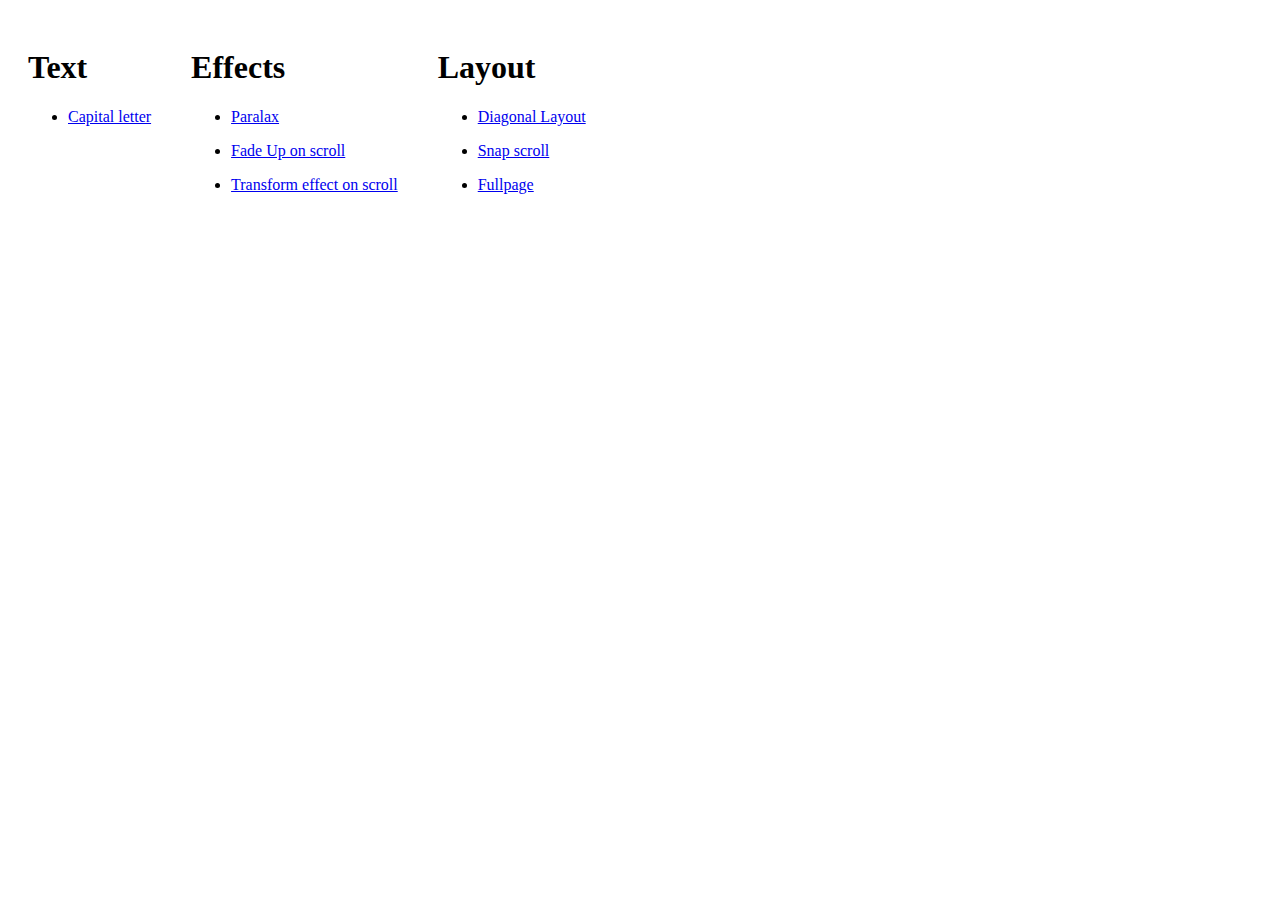
<file: index.html>
<!doctype html>
<html>
  <head>
    <title>Visual templates</title>
    <link rel="stylesheet" type="text/css" href="index.css">
  </head>
  <body>
    <section class="b-templates">
      <div class="b-templates__topic">
        <h1>Text</h1>
        <ul>
          <li><a href="capital_letter/capital_letter.html">Capital letter</a></li>
        </ul>
      </div>
      <div class="b-templates__topic">
        <h1>Effects</h1>
        <ul>
          <li><a href="paralax/paralax.html">Paralax</a></li>
        </ul>
        <ul>
          <li><a href="animate_on_scroll/animate_on_scroll.html">Fade Up on scroll</a></li>
        </ul>
        <ul>
          <li><a href="transform_effect_on_scroll/transform_effect_on_scroll.html">Transform effect on scroll</a></li>
        </ul>
      </div>
      <div class="b-templates__topic">
        <h1>Layout</h1>
        <ul>
          <li><a href="diagonal_layout/diagonal_layout.html">Diagonal Layout</a></li>
        </ul>
        <ul>
          <li><a href="snap_scroll/snap_scroll.html">Snap scroll</a></li>
        </ul>
        <ul>
          <li><a href="fullpage/fullpage_example.html">Fullpage</a></li>
        </ul>
      </div>
    </section>
  </body>
</html>
</file>
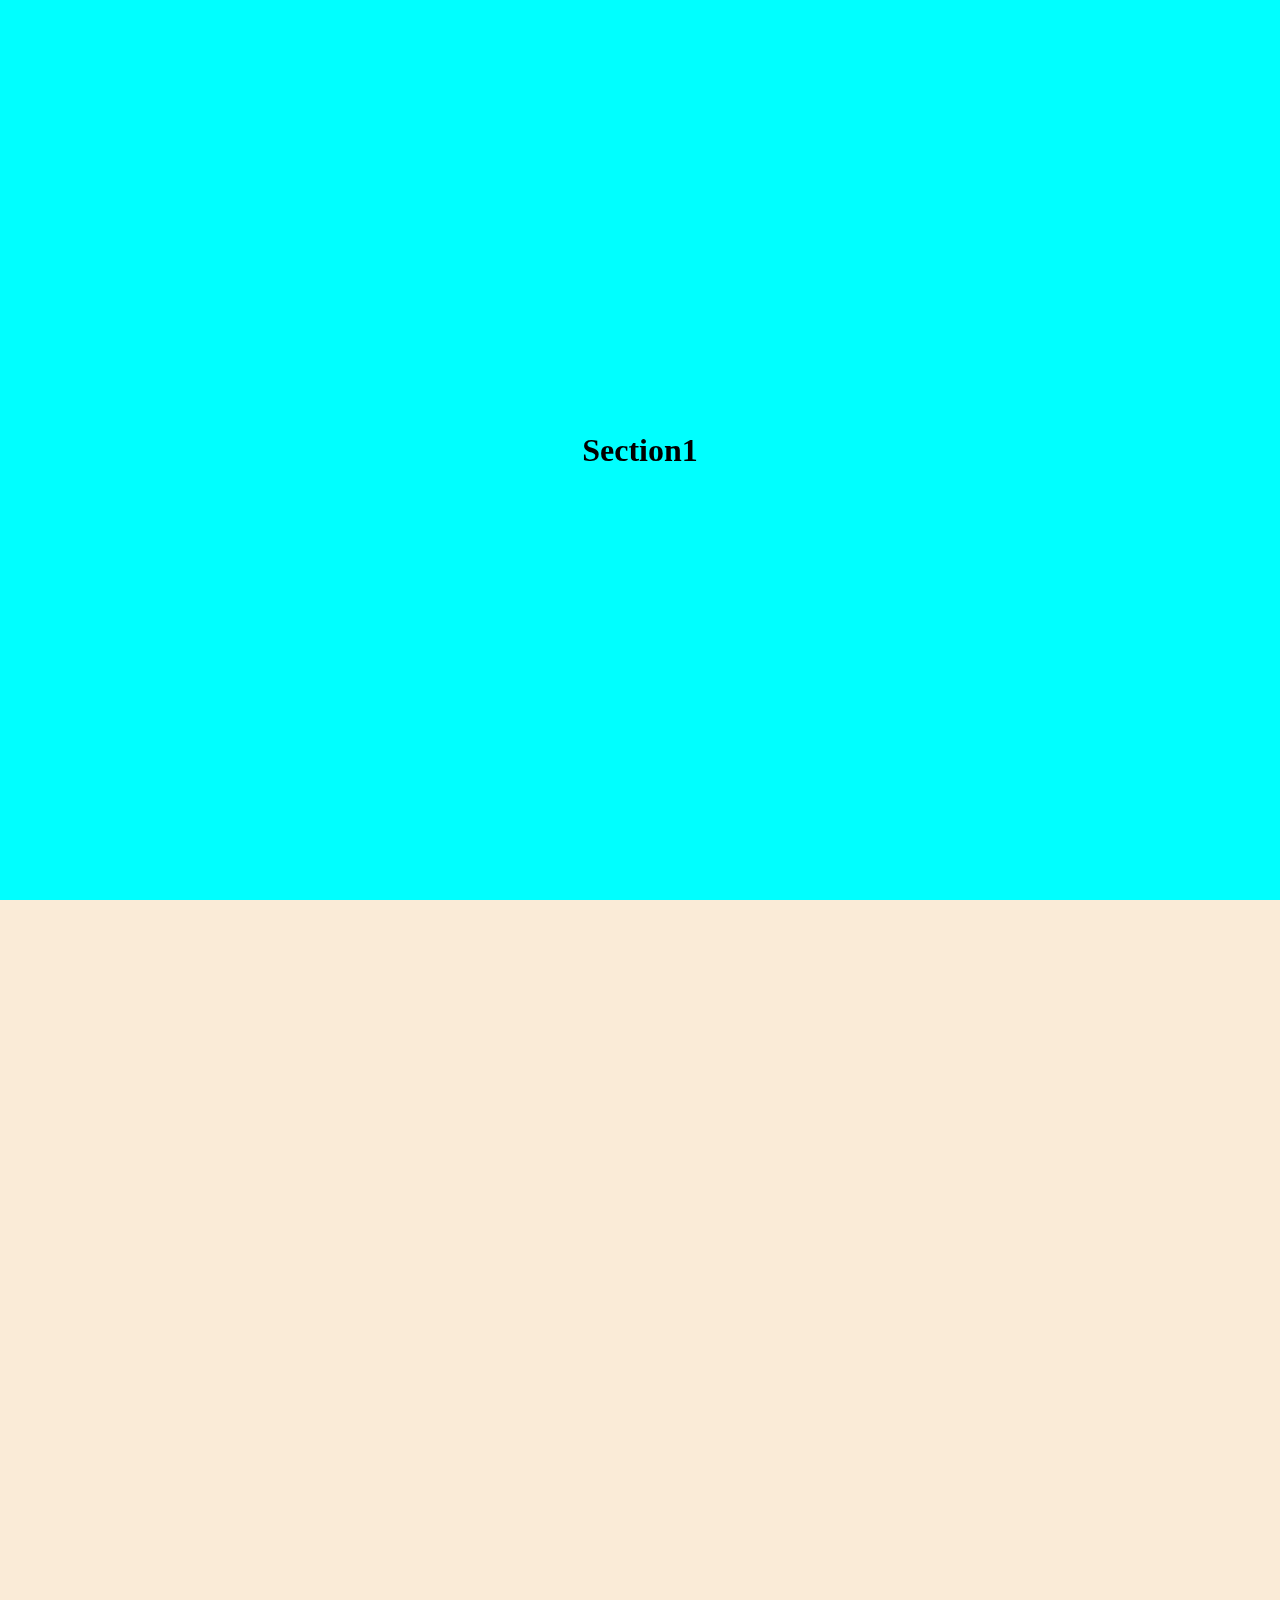
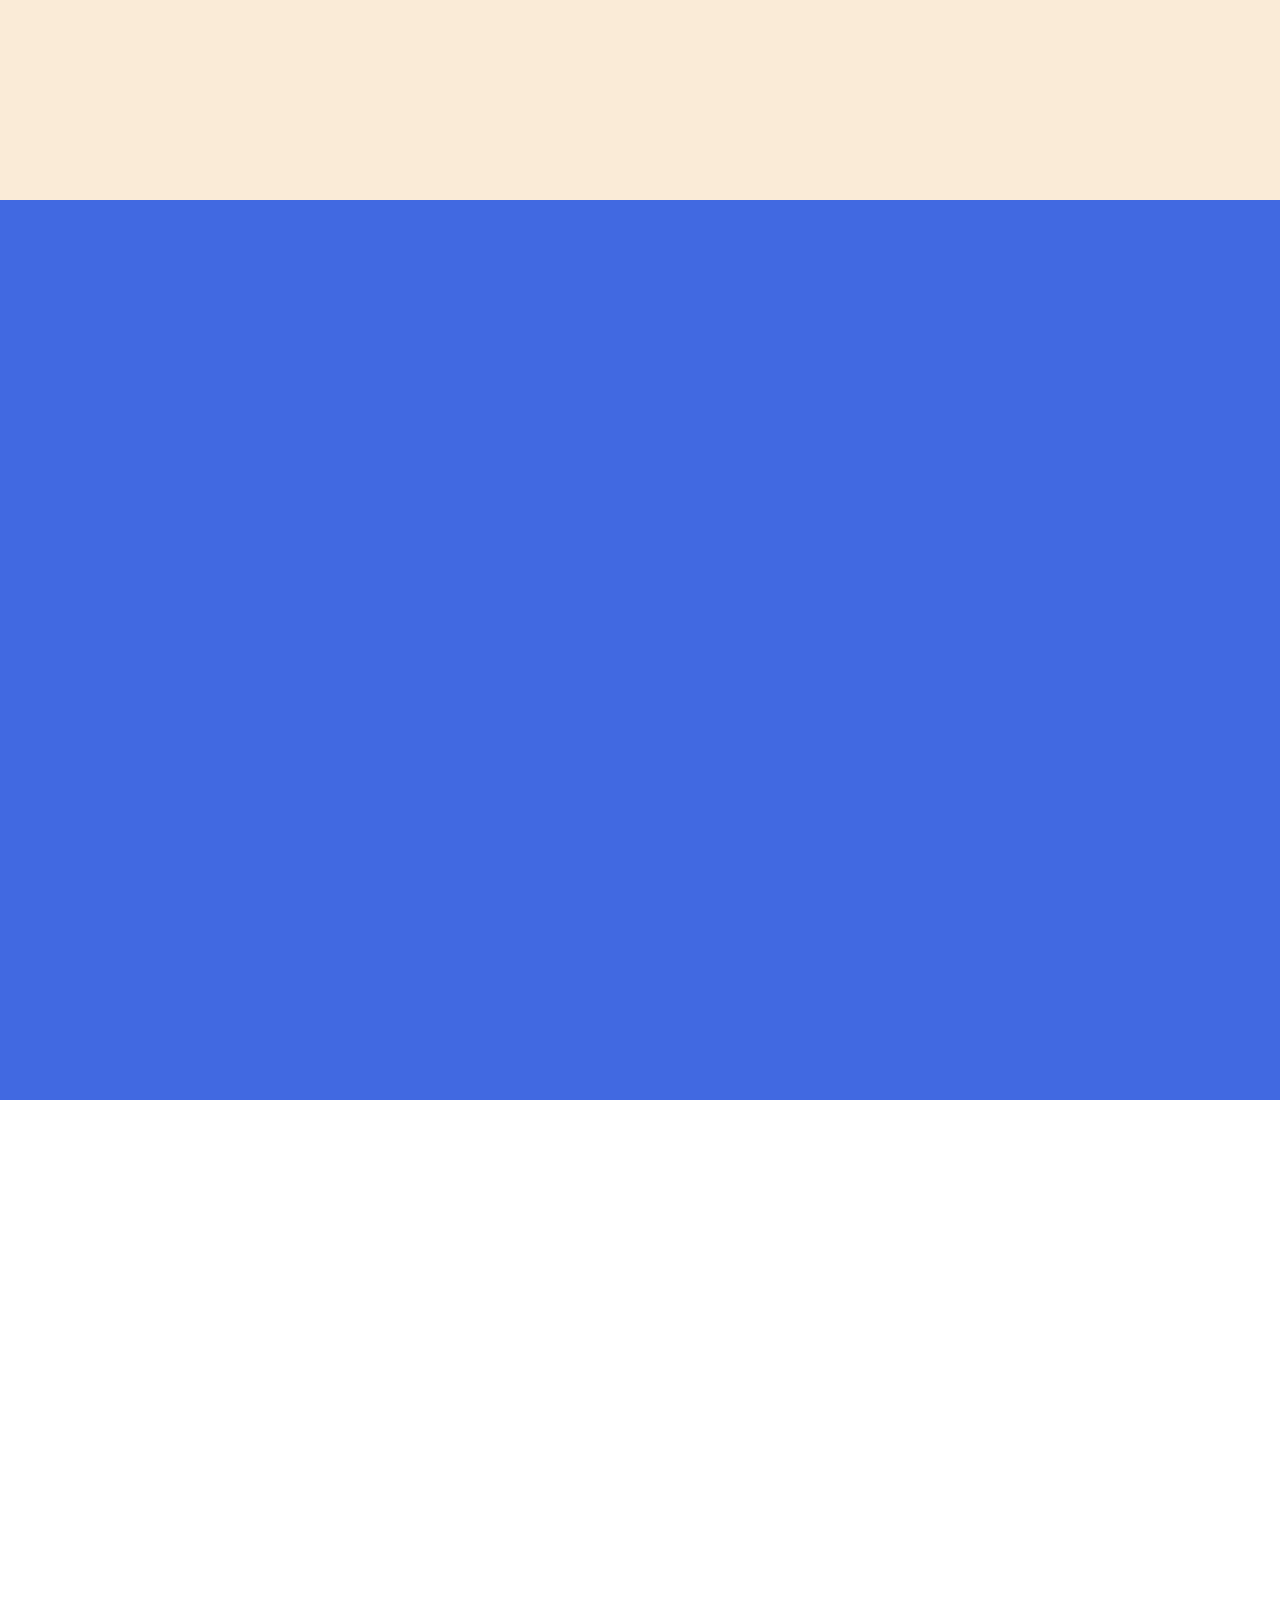
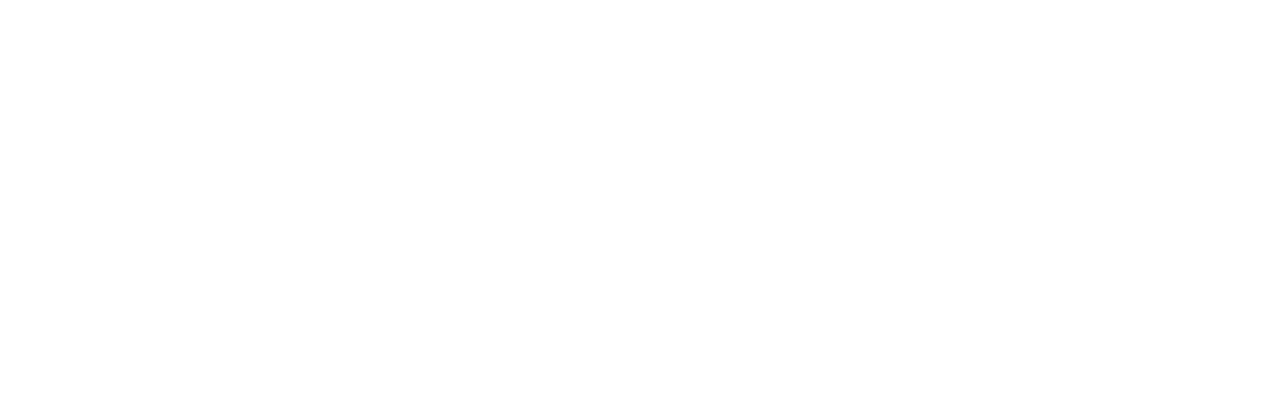
<file: animate_on_scroll/animate_on_scroll.html>
<!doctype html>
<html>

<head>
  <title>Animate on scroll</title>
  <link rel="stylesheet" type="text/css" href="animate_on_scroll.css">
  <link rel="stylesheet" href="https://unpkg.com/aos@next/dist/aos.css" />
</head>

<body>
  <div class="section" id="section1">
    <h1 data-aos="fade-up" data-aos-delay="500">Section1</h1>
  </div>
  <div class="section" id="section2">
    <h1 data-aos="fade-down" data-aos-delay="500">Section2</h1>
  </div>
  <div class="section" id="section3">
    <h1 data-aos="fade-right" data-aos-delay="500">Section3</h1>
  </div>
  <div class="section" id="section4">
    <h1 data-aos="flip-left" data-aos-delay="500">Section4</h1>
  </div>

  <script src="https://unpkg.com/aos@next/dist/aos.js"></script>
  <script src="animate_on_scroll.js"></script>
</body>

</html>
</file>
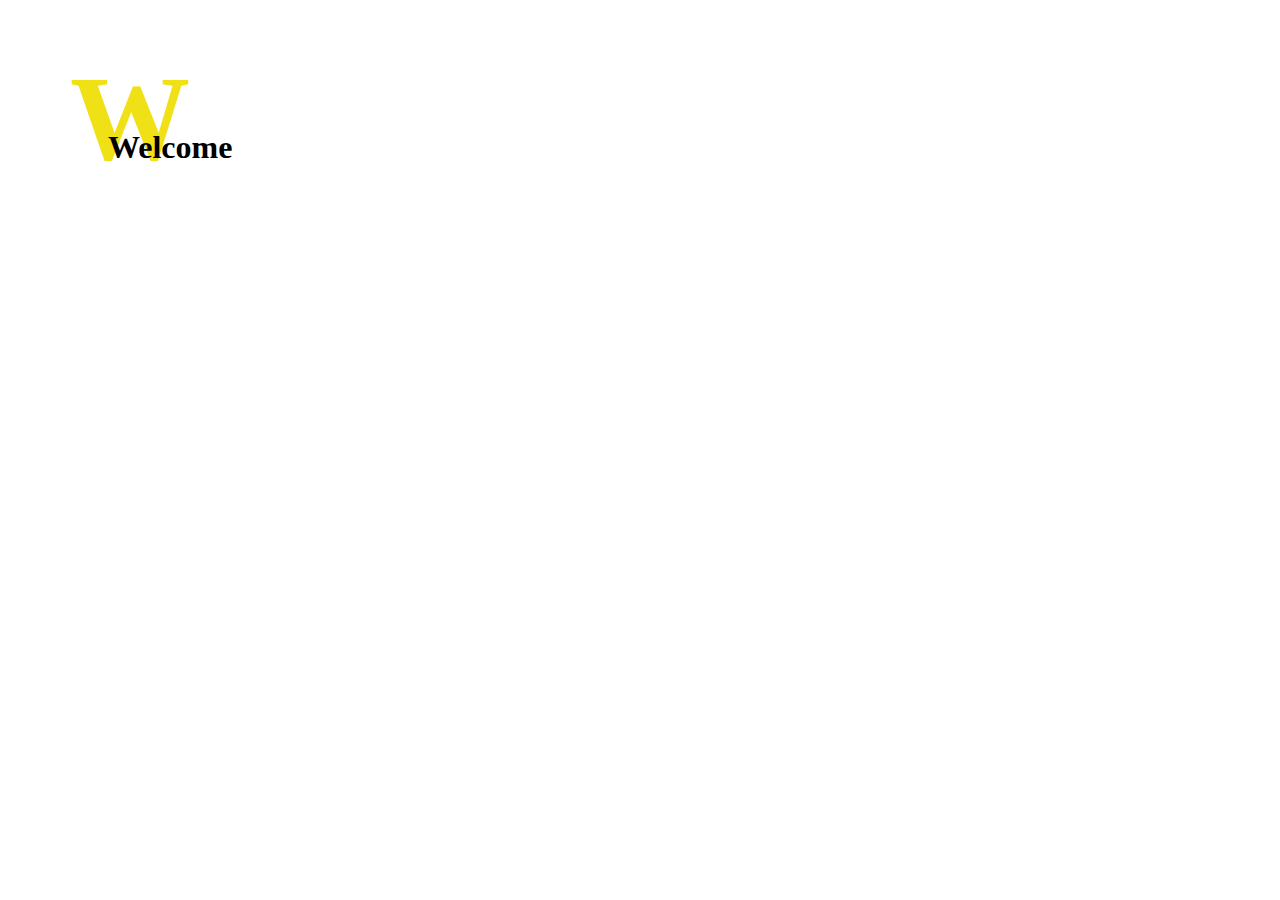
<file: capital_letter/capital_letter.html>
<!doctype html>
<html>
  <head>
    <title>Capital letter</title>
    <link rel="stylesheet" type="text/css" href="capital_letter.css">
  </head>
  <body>
    <div class="b-capital-letter">
      <span class="b-capital-letter__letter">W</span>
      <h1>Welcome</h1>
    </div>
  </body>
</html>
</file>
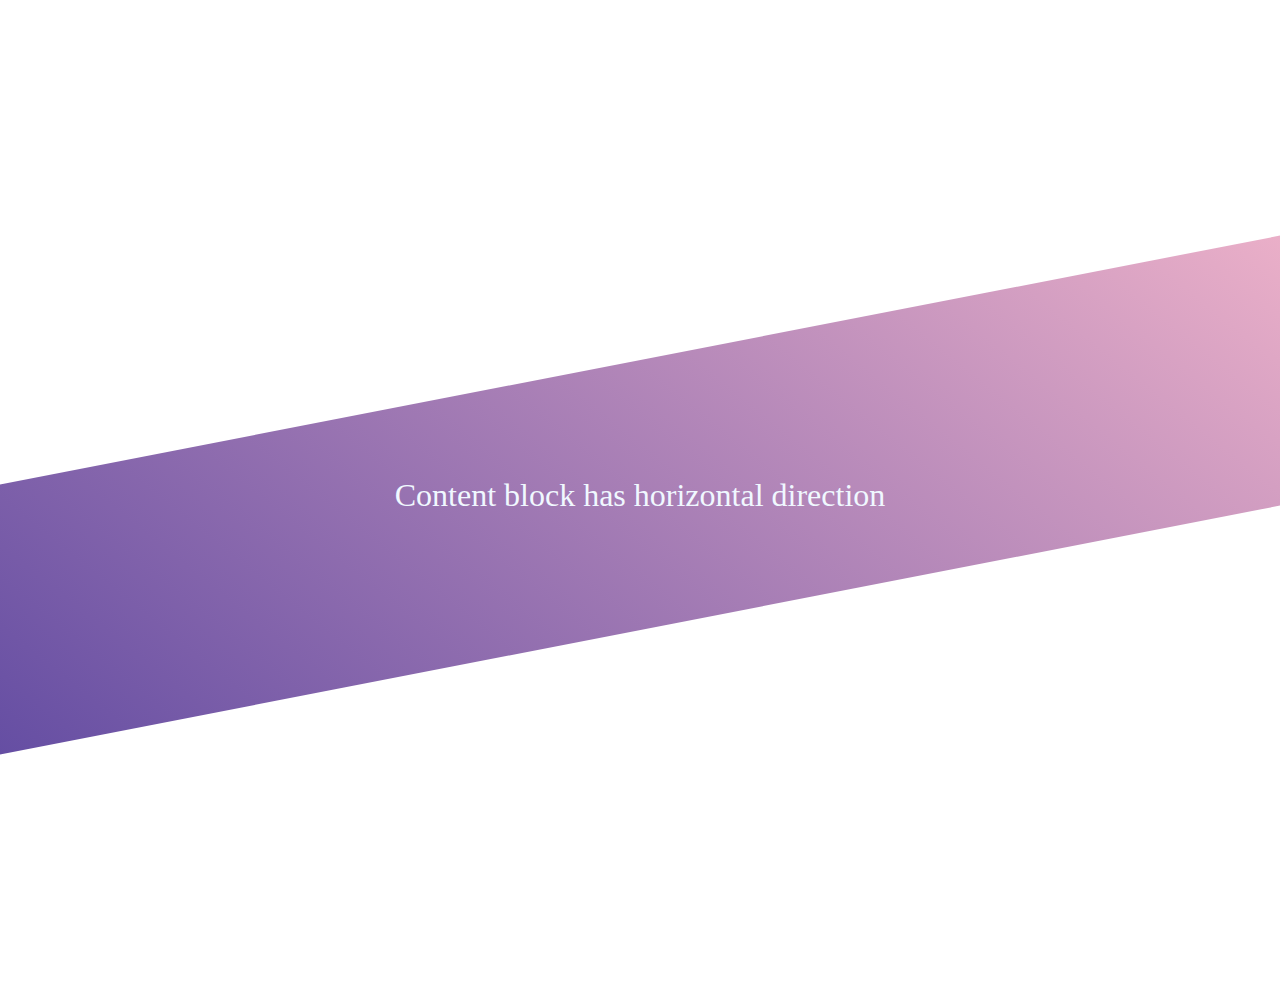
<file: diagonal_layout/diagonal_layout.html>
<!doctype html>
<html>
  <head>
    <title>Diagonal layout</title>
    <link rel="stylesheet" type="text/css" href="diagonal_layout.css">
  </head>
  <body>
    <div class="b-diagonal-box">
      <div class="b-diagonal-box__content">
          Content block has horizontal direction
      </div>
    </div>
  </body>
</html>
</file>
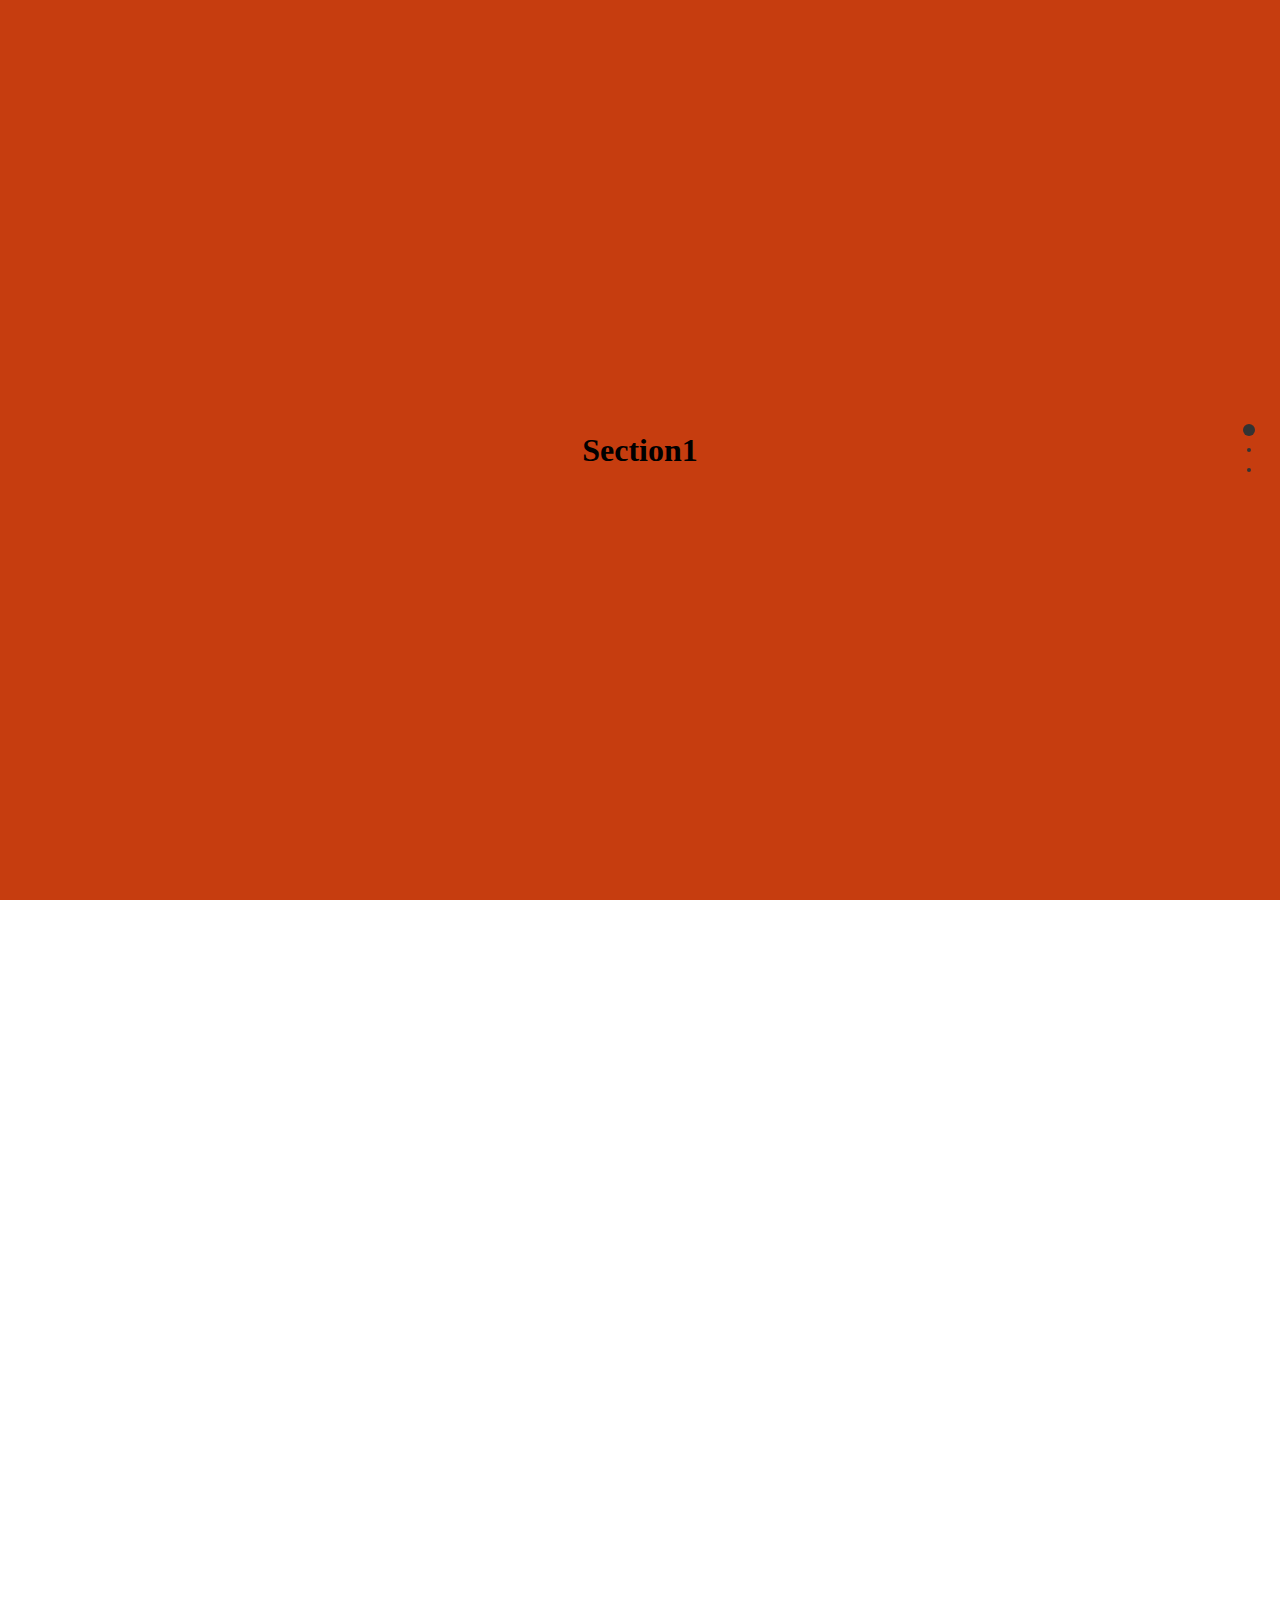
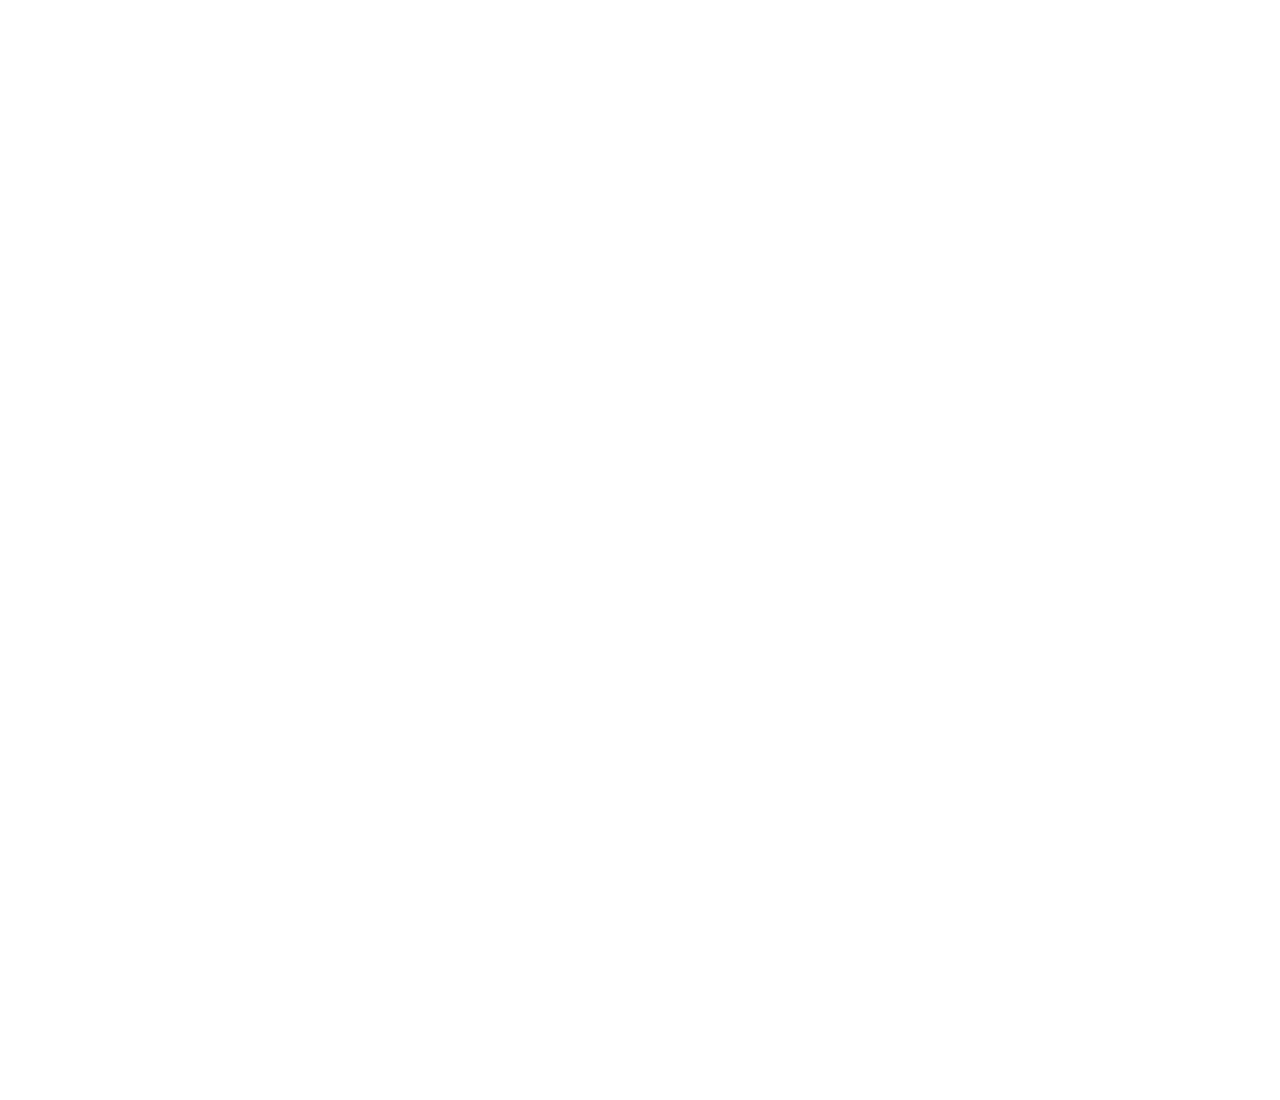
<file: fullpage/fullpage_example.html>
<!doctype html>
<html>

<head>
  <title>Fullpage example</title>
  <link rel="stylesheet" type="text/css" href="fullpage_example.css">
  <link rel="stylesheet" type="text/css" href="dist/fullpage.min.css">
</head>

<body>
  <div id="fullpage">
    <div class="section" id="section1">
      <div>
        <h1>Section1</h1>
      </div>
    </div>
    <div class="section" id="section2">
      <h1>Section2</h1>
    </div>
    <div class="section" id="section3">
      <h1>Section3</h1>
    </div>
  </div>
  <script type="text/javascript" src="./dist/fullpage.min.js"></script>
  <script src="fullpage_example.js"></script>
</body>

</html>
</file>
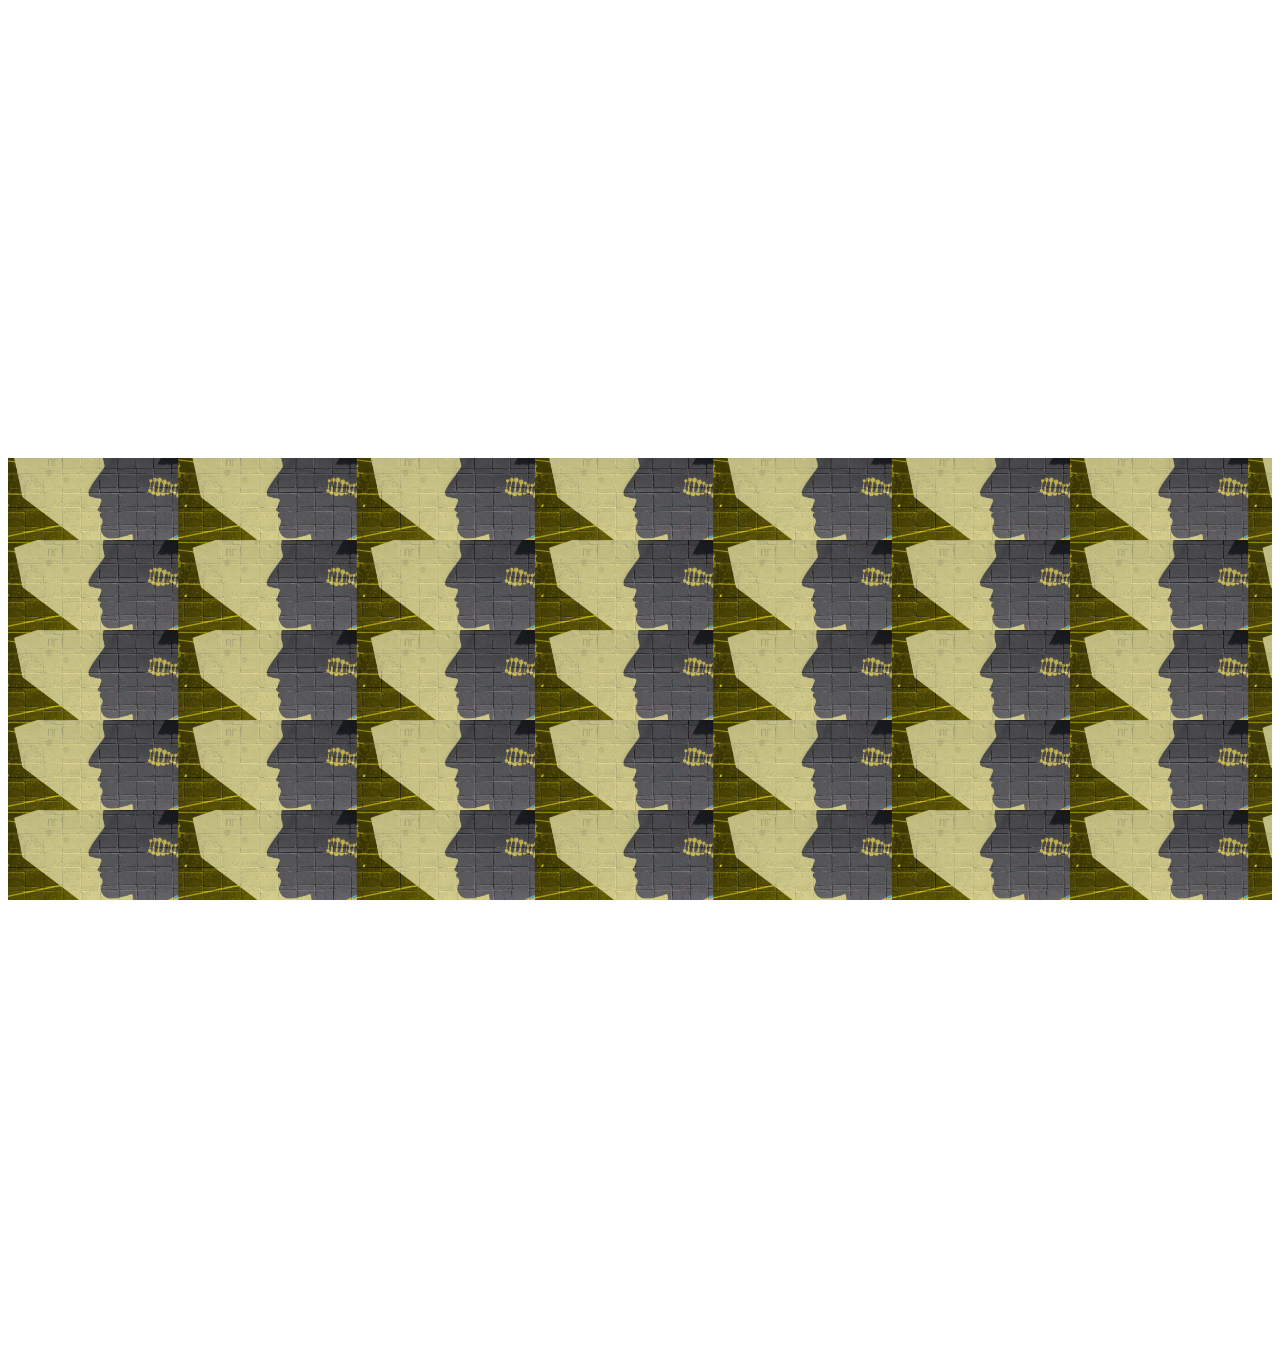
<file: paralax/paralax.html>
<!doctype html>
<html>
  <head>
    <title>Paralax</title>
    <link rel="stylesheet" type="text/css" href="paralax.css">
  </head>
  <body>
    <div class="b-container">
      <div class="b-paralax-image">

      </div>
    </div>
  </body>
</html>
</file>
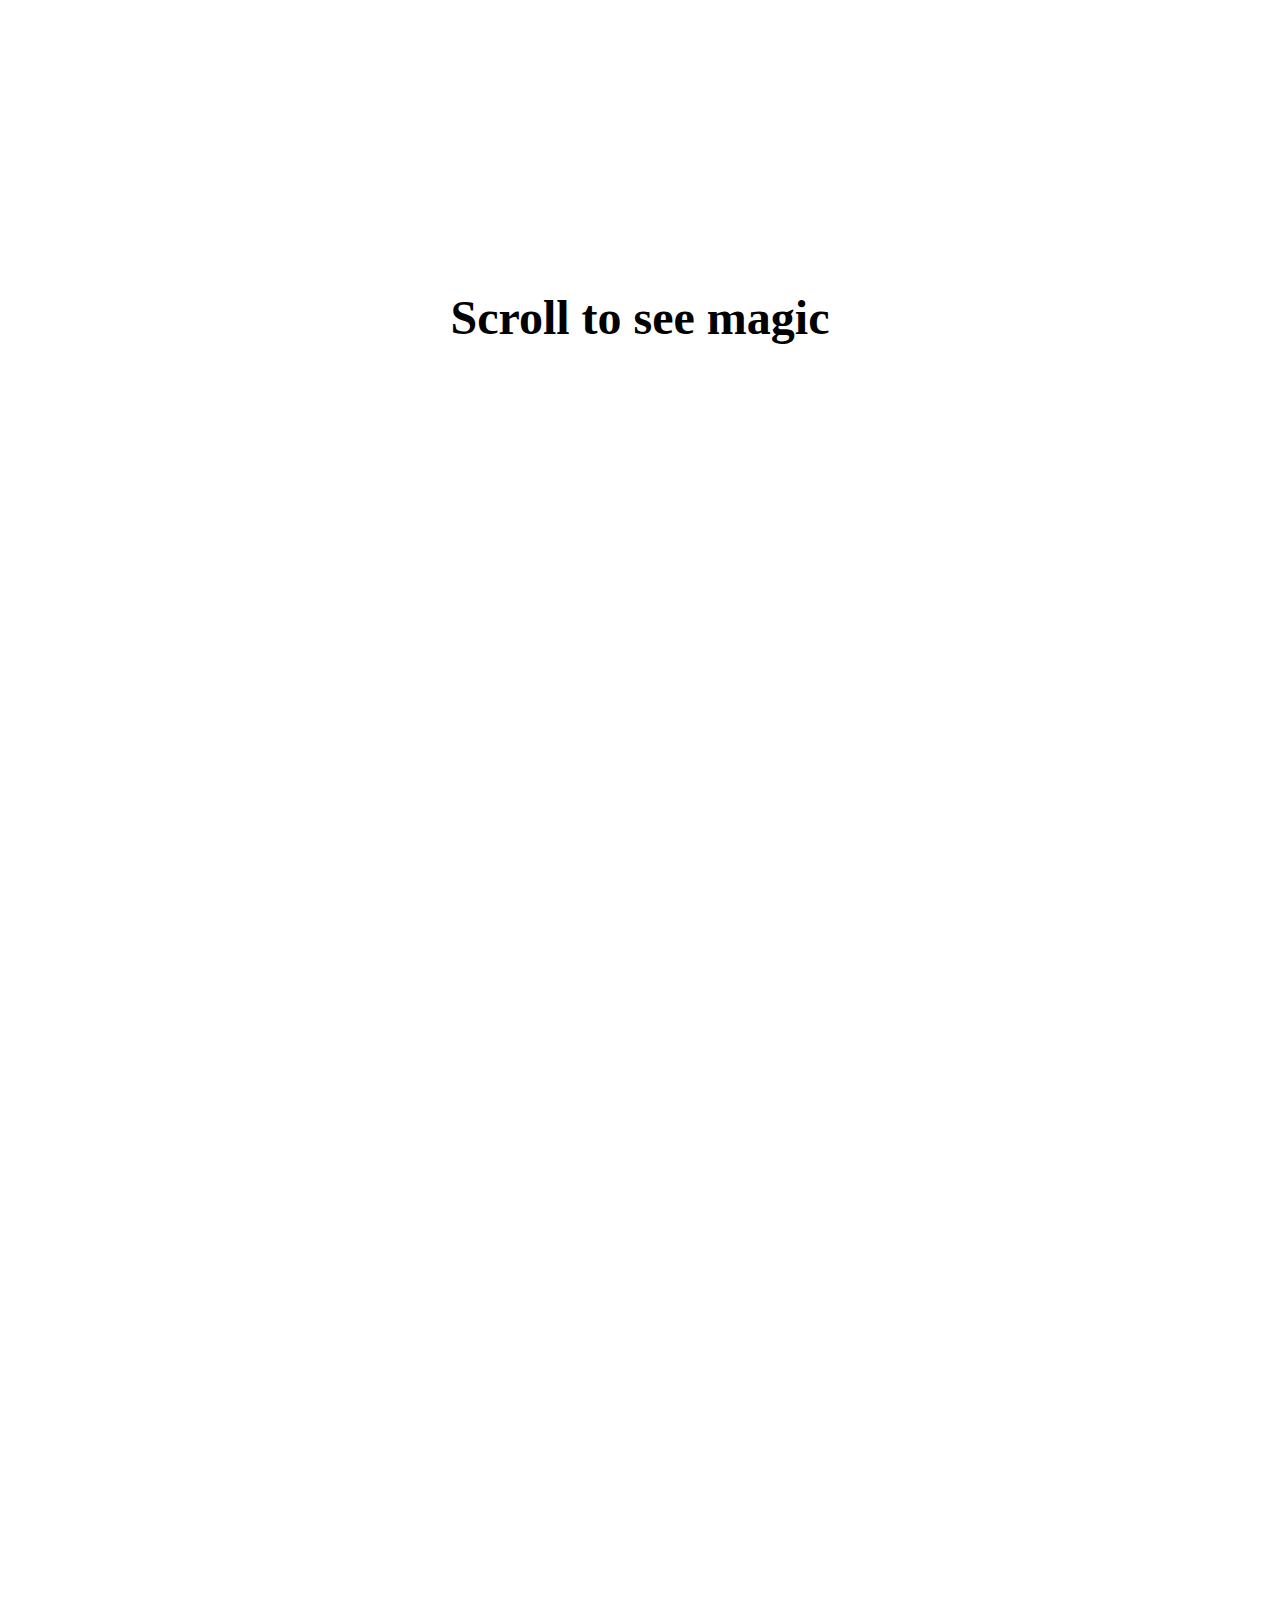
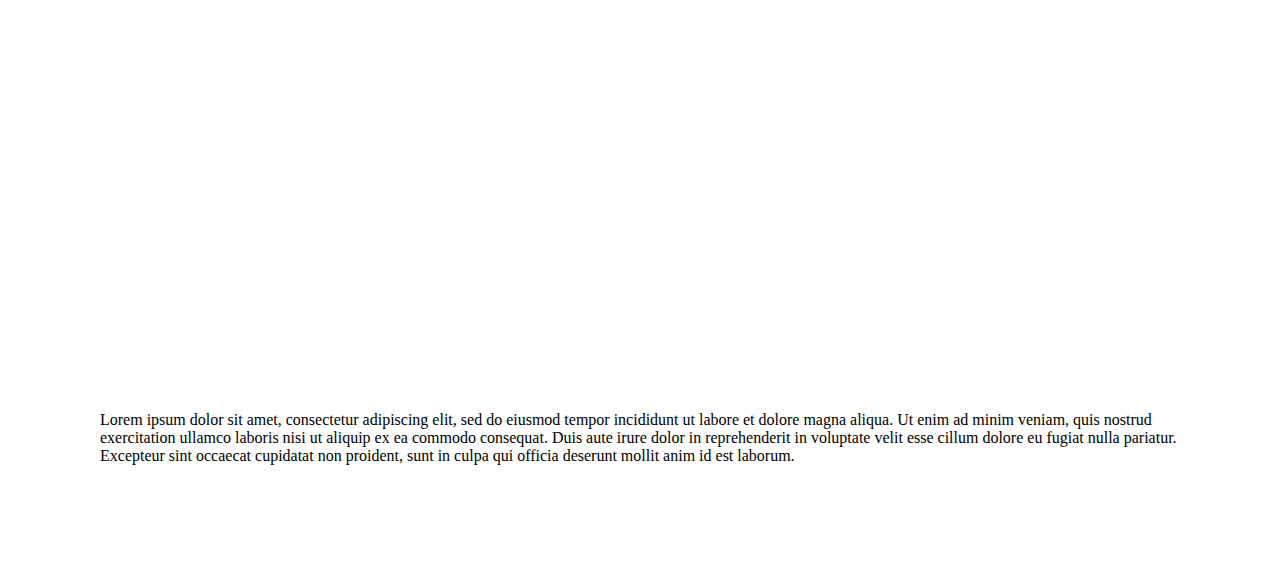
<file: transform_effect_on_scroll/transform_effect_on_scroll.html>
<!doctype html>
<html>

<head>
  <title>Transform effect</title>
  <link rel="stylesheet" type="text/css" href="transform_effect_on_scroll.css">
</head>

<body>
  <h2 class="title">Scroll to see magic</h2>
  <section class="section"></section>
  <div class="container">
    <p>
      Lorem ipsum dolor sit amet, consectetur adipiscing elit, 
      sed do eiusmod tempor incididunt ut labore et dolore magna aliqua. 
      Ut enim ad minim veniam, quis nostrud exercitation ullamco laboris nisi ut aliquip ex ea commodo consequat. 
      Duis aute irure dolor in reprehenderit in voluptate velit esse cillum dolore eu fugiat nulla pariatur. 
      Excepteur sint occaecat cupidatat non proident, sunt in culpa qui officia deserunt mollit anim id est laborum.
    </p>
  </div>

  <script src="transform_effect_on_scroll.js"></script>
</body>

</html>
</file>
<file: index.css>
.b-templates {
  display: flex;
}

.b-templates__topic {
  margin: 20px;
}
</file>
<file: capital_letter/capital_letter.css>
.b-capital-letter {
  padding: 100px;
}

.b-capital-letter__letter {
  font-size: 120px;
  font-weight: bolder;
  position: absolute;
  top: 50px;
  left: 70px;
  color: #f0e116;
  z-index: -1;
}
</file>
<file: diagonal_layout/diagonal_layout.css>
body {
  margin: 0;
}

.b-diagonal-box {
  position: relative;
  align-items: center;
  display: flex;
  justify-content: center;
  margin: 40vh 0;
  min-height: 30vh;
}

.b-diagonal-box:before {
  content: "";
  position: absolute;
  top: 0;
  right: 0;
  left: 0;
  bottom: 0;
  background-image: linear-gradient(45deg, #654ea3, #eaafc8);
  transform: skewY(-11deg);
  z-index: -1;
}

.b-diagonal-box__content {
  margin: 0 auto;
  align-items: center;
  color: aliceblue;
  font-size: 2em;
}
</file>
<file: fullpage/fullpage_example.css>
body {
  margin: 0;
}

.section {
  text-align:center;
}
</file>
<file: paralax/paralax.css>
.b-container {
  width: 100%;
  height: 50vh;
  padding-top: 50vh;
  padding-bottom: 50vh; 
}

.b-paralax-image {
  height: 100%;
  width: 100%;
  background-image: url("./img/banner.jpg");
  background-attachment: fixed;
  background-size: auto 10%;
}
</file>
<file: transform_effect_on_scroll/transform_effect_on_scroll.css>
body {
  margin: 0;
}
.section {
  position: fixed;
  left: 0;
  top: 0;
  width: 100%;
  height: 100vh;
  background: url(img/banner.jpg);
  background-size: cover;
  clip-path: circle(0px at center);
}

.container {
  position: relative;
  margin-top: 200vh;
  background: #fff;
  padding: 100px;
}

.title {
  position: relative;
  top: 250px;
  z-index: 1;
  text-align: center;
  font-size: 3em;
}
</file>
